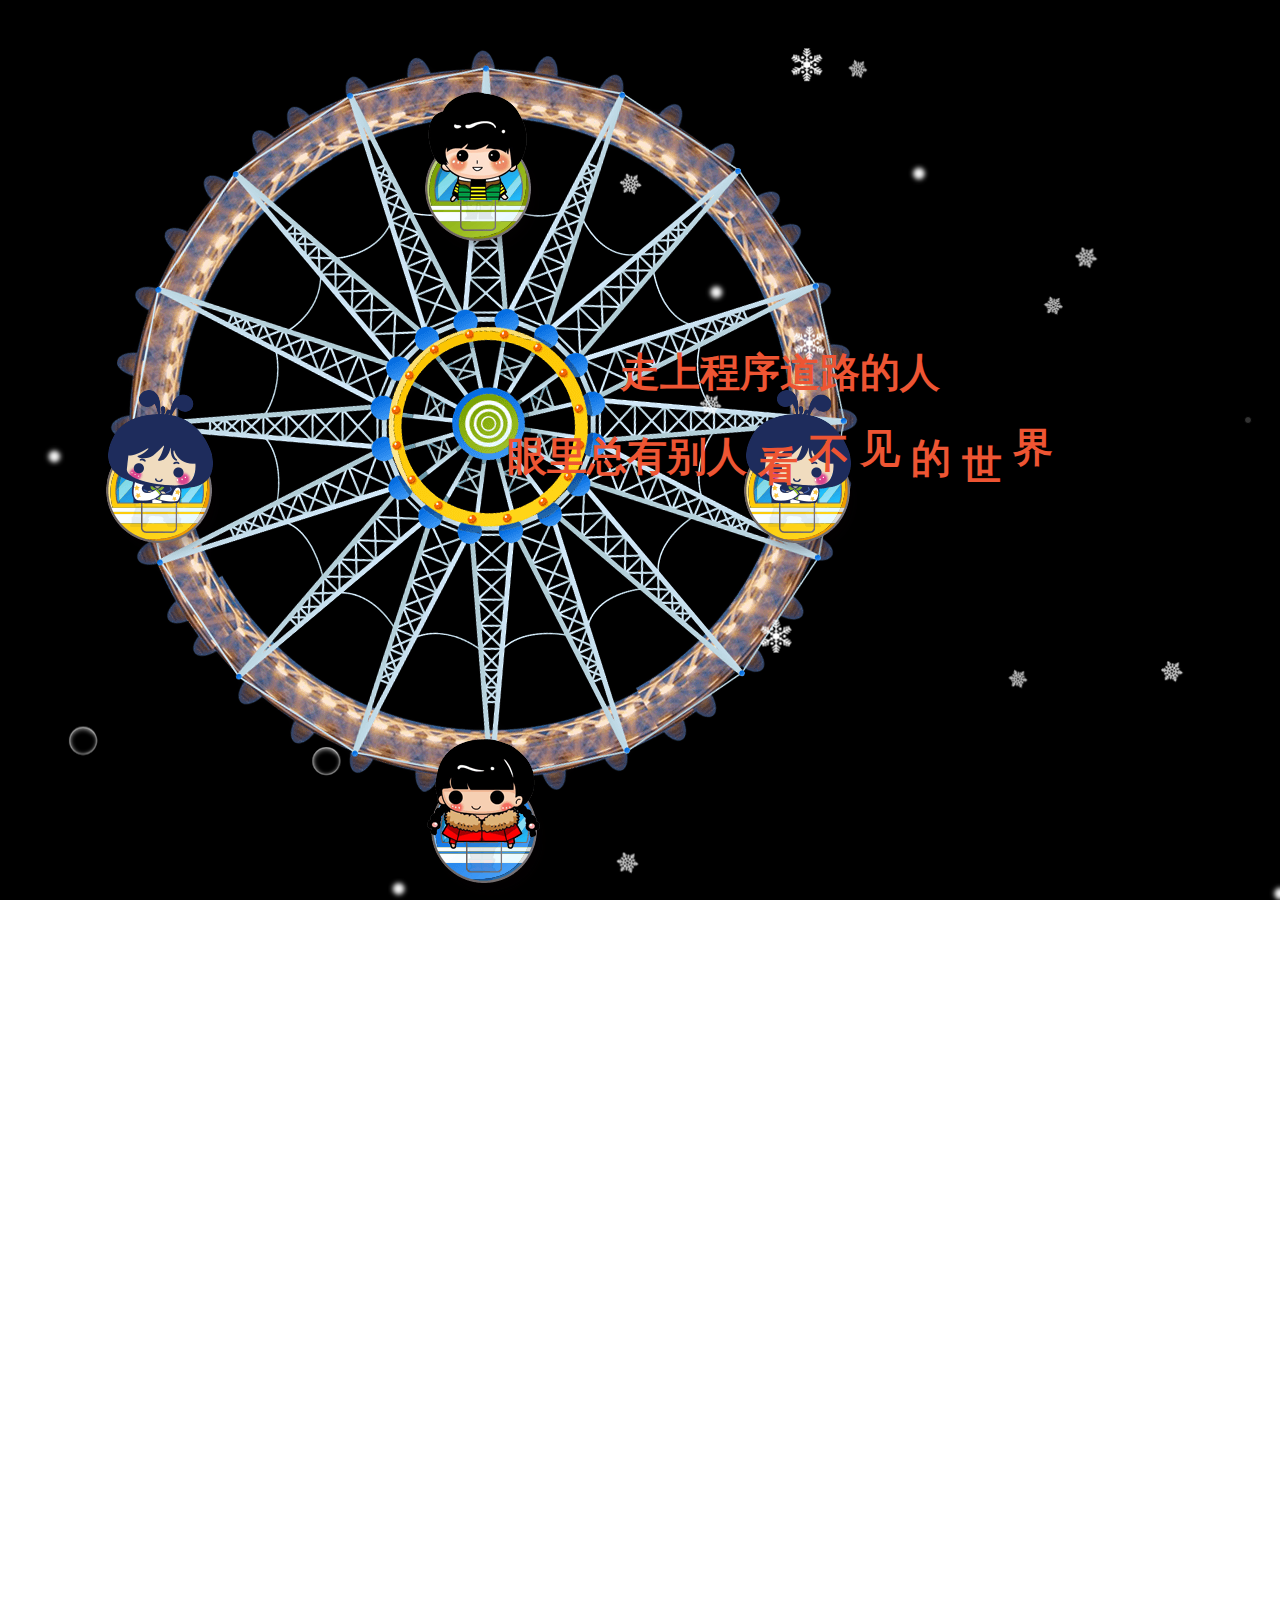
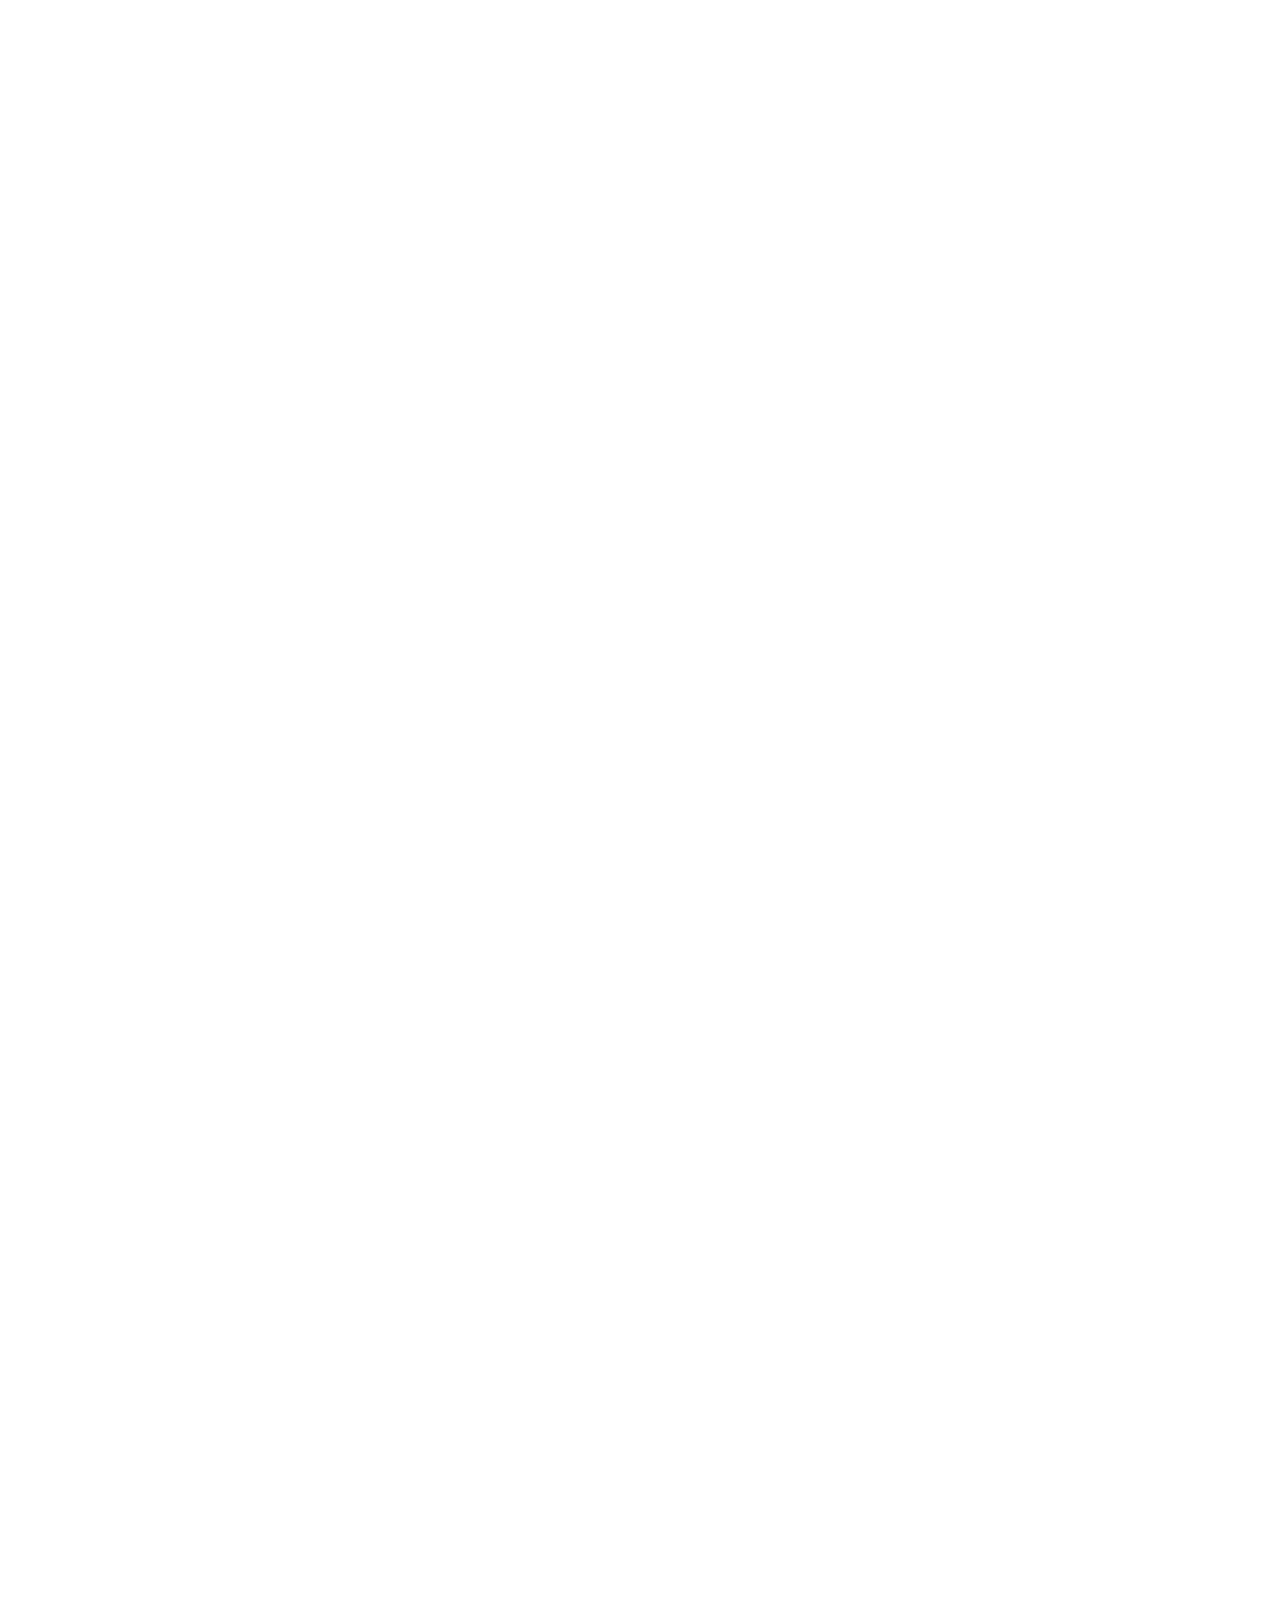
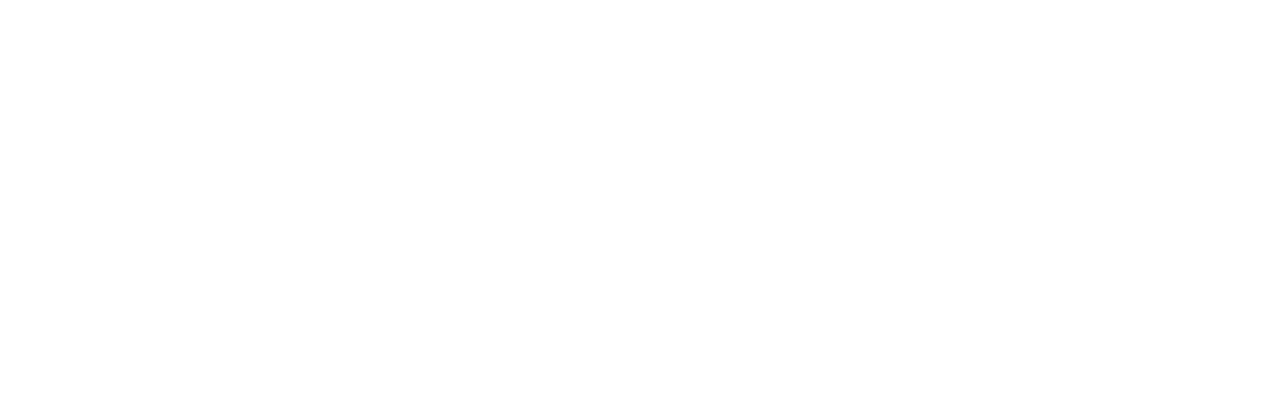
<file: index.html>
<!DOCTYPE html>
<html>
<head lang="en">
    <meta charset="utf-8">
    <title>进入</title>
    <!--视口属性-->
    <meta name="viewport" content="width=device-width, initial-scale=1">
    <!--ie浏览器专用头部-->
		<meta http-equiv="X-UA-Compatible" content="IE=edge">
    <!--网站图标-->
    <link rel="shortcut icon" href="images/favicon.png">
    <link rel="stylesheet" href="css/bootstrap.css">
    <link rel="stylesheet"
          href="css/jquery.fullPage.css"/>
    <link rel="stylesheet" href="css/base.css"/>
<!--     <link rel="stylesheet" -->
<!--           href="css/index.css"/> -->
    <!--根据屏幕大小设置不同样式-->
    <link media="screen and (min-width:992px)"rel="stylesheet" href="css/index.css"/>
    <!--第三方编写的js文件，让老ie兼容html5新标签；让老ie支持响应式网页的必备内容--css媒体查询-->
    <!--[if lt IE 9]>
    <script src="js/html5shiv.min.js"></script>
    <script src="js/respond.min.js"></script>
    <![endif]-->
    <script src="js/jquery.min.js"></script>
    <script src="js/jquery-ui.min.js"></script><!--可以使用背景色-->
    <script src="js/jquery.fullPage.min.js"></script><!--全屏插件-->
    <script src="js/commonFunctions.js"></script><!--动画-->
    <script src="js/bootstrap.js"></script>
<style>
/*进入主页*/
.smallpage{
	width:200px;
	height:100px;
	line-height:100px;
	font-size:30px;
	font-weight:bold;
	border-radius:20px;
	background:pink;
	z-index:10;
	position:absolute;
	top:50%;
	left:50%;
	text-align:center;
	margin-top:-50px;
	margin-left:-100px;
}
</style>
</head>
<body>
<!--7.鼠标（拖拽原理）-->
<div class="mouse">
    <img src="images/pencil_green.gif" class="hidden-xs hidden-sm"/>
</div>

<div id="fullpage">
			<div class="section one">
					<canvas class="canvas"width="1900px"height="1000px"></canvas>
					<!--进入主页-->
					<a href="indexreal.html"class="smallpage hidden-md hidden-lg">进入主页</a>
					<!--摩天轮-->
					<!--实现原理：父盒子正向旋转一圈，小人逆向旋转一圈，无限循环-->
					<div class="roll">
							<img src="images/in/fsw.png"/>
							<img src="images/in/boy.png"/>
							<img src="images/in/girl.png"/>
							<img src="images/in/shamegirl.png"/>
							<img src="images/in/shamegirl.png"/>
					</div>
					<!--文字-->
					<!--飞入原理：使用css设置初始位置，和激活(.active)的位置，进行过渡-->
					<div class="text fr">
							<h2 class="">走上程序道路的人</h2>
							<h2 class="">眼里总有别人
									<span>看</span>
									<span>不</span>
									<span>见</span>
									<span>的</span>
									<span>世</span>
									<span>界</span>
							</h2>
					</div>
			</div>
			<div class="section two">
					<canvas class="canvas"width="1900px"height="1000px"></canvas>
					<!--女孩滑梯-->
					<div class="img">
							<img src="images/in/79a9b330239fe736093943fc20f822ec.png"/>
							<img src="images/in/cloud.png"/>
					</div>
					<!--旋转立方体-->
					<div class="box">
							<div class="one">
									<img src="images/index/250x250-kos-1.jpg"/>
							</div>
							<div class="two">
									<img src="images/index/250x250-kos-2.jpg"/>
							</div>
							<div class="three">
									<img src="images/index/250x250-kos-3.jpg"/>
							</div>
							<div class="four">
									<img src="images/index/250x250-kos-4.jpg"/>
							</div>
							<div class="five">
									<img src="images/index/250x250-kos-5.jpg"/>
							</div>
							<div class="six">
									<img src="images/index/250x250-kos-6.jpg"/>
							</div>
					</div>
			</div>
			<div class="section three">
					<canvas class="canvas"width="1900px"height="1000px"></canvas>
					<ul class="clear">
							<li>
									<a href="#">
											<img src="images/index/250x250-kos-7.jpg"/>
									</a>
									<a href="#">
									</a>
									<a href="#">
									</a>
							</li>
							<li>
									<a href="#">
											<img src="images/index/250x250-kos-8.jpg"/>
									</a>
									<a href="#">
											<img src="images/index/250x250-kos-8.jpg"/>
									</a>
									<a href="#">
											<img src="images/index/250x250-kos-8.jpg"/>
									</a>
							</li>
							<li>
									<a href="#">
											<img src="images/index/250x250-kos-9.jpg"/>
									</a>
									<a href="#">
											<img src="images/index/250x250-kos-9.jpg"/>
									</a>
									<a href="#">
											<img src="images/index/250x250-kos-9.jpg"/>
									</a>
							</li>
							<li>
									<a href="#">
											<img src="images/index/250x250-kos-10.jpg"/>
									</a>
									<a href="#">
											<img src="images/index/250x250-kos-10.jpg"/>
									</a>
									<a href="#">
											<img src="images/index/250x250-kos-10.jpg"/>
									</a>
							</li>
							<li>
									<a href="#">
											<img src="images/index/250x250-kos-12.jpg"/>
									</a>
									<a href="#">
									</a>
									<a href="#">
									</a>
							</li>
					</ul>
			</div>
			<div class="section four">
					<canvas class="canvas"width="1900px"height="1000px"></canvas>
					<div class="num">
							<h2>5</h2>
							<h2>4</h2>
							<h2>3</h2>
							<h2>2</h2>
							<h2>1</h2>
					</div>
					<div class="loading">
							<h2>正在进入...</h2>
							<p></p>
					</div>
					<div class="img">
							<img src="images/in/g.png"
									 alt=""/>
					</div>
					<a href="indexreal.html">
							<img src="images/in/cl.png"/>
							<span>Click Me!</span>
					</a>
			</div>
</div>

<script src="js/index.js"></script>

</body>
</html>
</file>
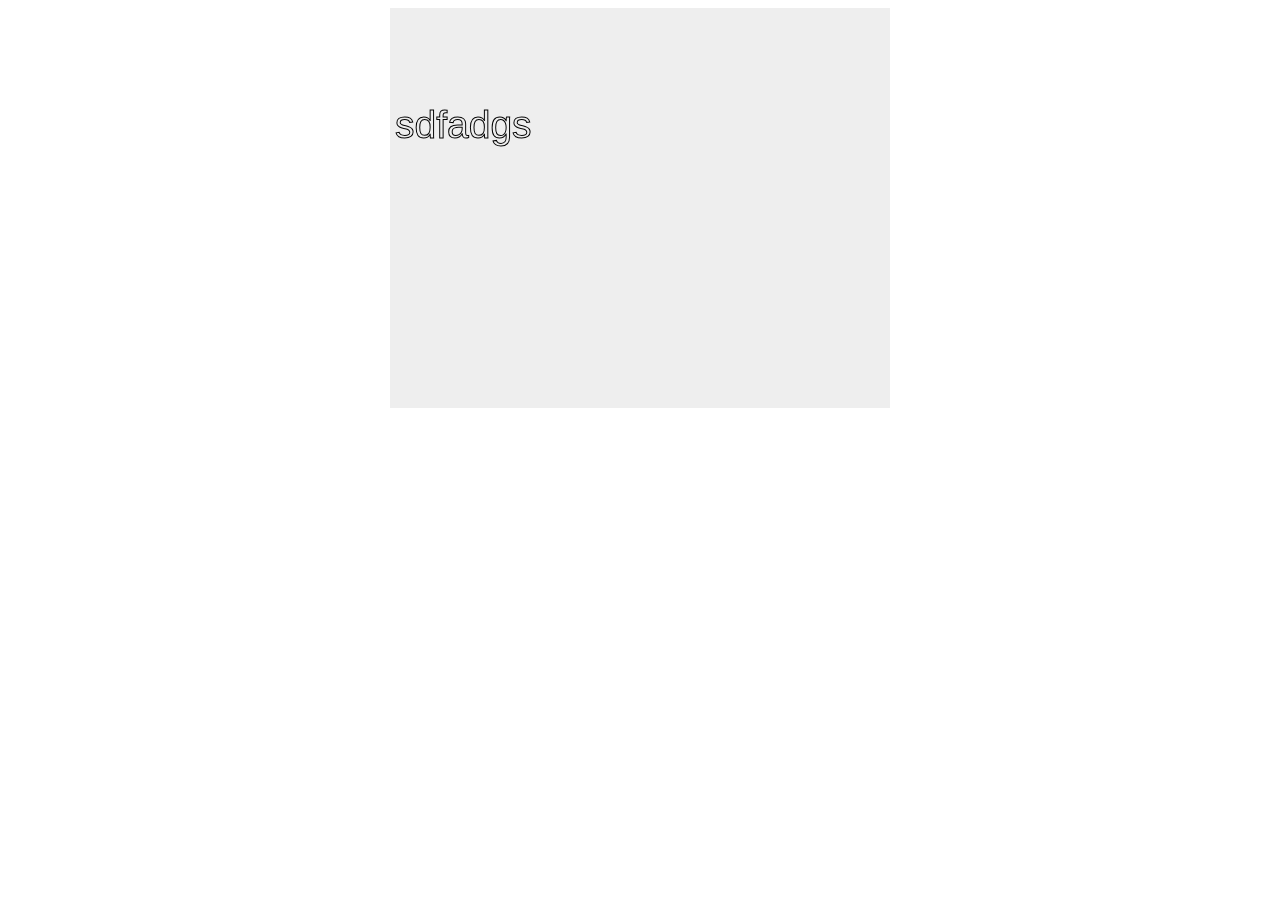
<file: res/08_canvas_text.html>
<!DOCTYPE html>
<html>
<head lang="en">
    <meta charset="UTF-8">
    <title></title>
    <style>
        body{
            text-align:center;
        }
        canvas{
            background:#eee;
        }
    </style>
</head>
<body>
    <canvas id="c3" width="500"height="400">
        您的浏览器不支持
    </canvas>
    <script>
        var c3=document.getElementById("c3");
        var ctx= c3.getContext("2d");
        var str="sdfadgs";
        ctx.textBaseline="top";
        ctx.font="39px sans-serif";//字体大小
        ctx.fillText(str,0,0);//填充文字
        var obj= ctx.measureText(str);
        var w = obj.width;

        ctx.strokeText(str,500-w,0);
        ctx.strokeText(str,0,400-39);
        ctx.strokeText(str,500-w,400-39);
        ctx.strokeText(str,(500-w)/2,(400-39)/2);

        var x=0;
        var dd=1;
        var timer = setInterval(function(){
            ctx.clearRect(0,0,500,400);
            x+=5*dd;
            ctx.strokeText(str,x,100);
            if(x>500-w)
                dd=-1
            else if(x<0)
                dd=1
        },500)
    </script>
</body>
</html>
</file>
<file: css/base.css>
body,div,h1,h2,h3,h4,h5,h6,ul,li,dl,dd,dt,p,img,iframe{
	margin:0;
	padding:0;
}
body{
	color:#666;
}
ul{
	list-style:none;
}
input{
	outline:none;
}
a{
	text-decoration: none;
	color:#000;
}
img{
	vertical-align: middle;
}
em{
	font-style:normal;
}



.main{
	width:1200px;
	margin:0 auto;
}
.bg{
	background-color:#42030E;
}
/*.bg-z{*/
	/*background-color:#82ad53;*/
/*}*/


.flex{
	display:flex;
	justify-content:space-between;
	flex-wrap:wrap;
}


/*iframe{*/
/*	outline:none;*/
/*	border:none;*/
/*}*/
#header-search{
	width:100%;
	margin-bottom:20px;
}
#header{
	width:100%;
	margin-bottom:20px;
}
#footer-shop{
	width:100%;
	margin-top:20px;
	margin-bottom:30px;
}
#footer{
	width:100%;
	margin-bottom:20px;
}



.fl{
	float:left;
}
.fr{
	float:right;
}
.clear:after{
	content:'';
	display:block;
	clear:both;
}

.border{
	border:1px solid #eee;
	box-sizing:border-box;
}
</file>
<file: css/index.css>
/*��һ��*/
/*Ħ����*/
.one,.two,.three,.four{
    overflow:hidden;
}
canvas{
    position:absolute;
    z-index:2;
}
#fullpage>div{
    overflow:hidden;
}
.one{
    opacity:0.8;
    transition: all 5s;
    /*background: url(../images/in/star.png) no-repeat;*/
    background:#000;
    background-size:100% 100%;
}
.one.active{
    opacity:1;
}
.one>.roll{
    width:768px;
    position:relative;
    top:40px;
    left:100px;
}
.one>.roll>img{
    position:absolute;
    transition:all 8s;
}
/*����Ħ������ת����*/
.one>.roll{
    width:768px;
    height:768px;
    transform-origin:center center;
    animation:roll 15s linear infinite;
}
.one>.roll>img:not(:first-child){
    transform-origin: top center;
    animation:rollto 15s linear infinite;
}
@keyframes roll {
    from{
        transform:rotate(0deg);
    }
    to{
        transform:rotate(360deg);
    }
}
@keyframes rollto {
    from{
        transform:rotate(0deg);
    }
    to{
        transform:rotate(-360deg);
    }
}
/*֮ǰ״̬*/
.one>.roll>img:nth-child(1){
    opacity:0;
}
.one>.roll>img:nth-child(2){
    /*left:50%;*/
    /*margin-left:-65px;*/
    /*top:50px;*/
    top:-200px;
}
.one>.roll>img:nth-child(3){
    /*left:50%;*/
    /*margin-left:-65px;*/
    /*top:698px;*/
    top:850px;
}
.one>.roll>img:nth-child(4){
    /*top:350px;*/
    /*left:0;*/
    left:-200px;
}
.one>.roll>img:nth-child(5){
    /*top:350px;*/
    /*right:0;*/
    right:-200px;
}

/*�����*/
.one.active>.roll>img:nth-child(1){
    opacity:1;
}
.one.active>.roll>img:nth-child(2){
    left:50%;
    margin-left:-65px;
    top:50px;
}
.one.active>.roll>img:nth-child(3){
    left:50%;
    margin-left:-65px;
    top:698px;
}
.one.active>.roll>img:nth-child(4){
    top:350px;
    left:0;
}
.one.active>.roll>img:nth-child(5){
    top:350px;
    right:0;
}

/*��һ������*/
.one>.text{
    width:600px;
    position:absolute;
    top:-100px;
    transition:all 5s;
}
.one>.text>h2{
    color:#ee5533;
    font-weight:bold;
    text-align:center;
    font-size:40px;
    margin-bottom:40px;
}
.one>.text>h2:last-child>span{
    position:relative;
}
.one>.text>h2:last-child>span:nth-child(1){
    top:10px;
}
.one>.text>h2:last-child>span:nth-child(2){
    top:-3px;
}
.one>.text>h2:last-child>span:nth-child(3){
    top:-8px;
}
.one>.text>h2:last-child>span:nth-child(4){
    top:2px;
}
.one>.text>h2:last-child>span:nth-child(5){
    top:9px;
}
.one>.text>h2:last-child>span:nth-child(6){
    top:-9px;
}
/*�������ֶ���*/
.one>.text>h2:first-child{
    animation: big 2s infinite alternate linear;
}
.one>.text>h2:last-child>span{
    animation: jump .3s infinite alternate linear;
}
@keyframes big {
    0%{
        transform:scale(1);
    }
    100%{
        transform:scale(1.5);
    }
}
@keyframes jump {
    from{}
    to{
        top:0;
    }
}
/*���ּ���*/
.one.active>.text{
    right:200px;
    top:50%;
    margin-top:-100px;
}
.one.active>.text>h2{

}
/*�ڶ���*/
/*Ů������*/
.two>.img{

}
.two>.img>img:nth-child(1){
    position:absolute;
    bottom:0;
}
.two>.img>img:nth-child(2){
    position:absolute;
    top:0;
    right:0;
    animation:cloud 3s infinite alternate linear;
}

@keyframes cloud {
    from{
        transform:scale(0.5);
    }
    to{
        transform:scale(0.7);
    }
}
/*�ڶ���������*/
.two>.box{
    width:300px;
    height:300px;
    position: relative;
    /*perspective: 1000px;*/
    /*transform:rotateY(30deg);*/
    transform-style: preserve-3d;
    /*transition:all 2s;*/
    animation:rotateBox 10s linear infinite 3s;
    left:50%;
    margin-left:-150px;
    top:50%;
    margin-top: -150px;
}
@keyframes rotateBox {
    0%{
        transform:rotateX(0deg) rotateY(0deg);
    }
    40%{
        transform:rotateX(0deg) rotateY(360deg);
    }
    100%{
        transform:rotateX(360deg) rotateY(0deg);
    }

}
.two>.box>div{
    width:100%;
    height:100%;
    position:absolute;
    opcaity:0.1;
    padding:20px;
    background:rgba(0,0,0,0.6);
    transition:all 5s 3s;
}
.two>.box>div>img{
    width:100%;
    height:100%;
}

/*�ڶ�����ת������δ����*/
/*��*/
.two>.box>div.one{
    /*transform:translateY(-150px) rotateX(90deg);*/
    transform:translateY(-300px) rotateX(0deg);
}
/*��*/
.two>.box>div.two{
    /*transform:translateY(150px) rotateX(90deg);*/
    transform:translateY(300px) rotateX(0deg);
}
/*��*/
.two>.box>div.three{
    /*transform:translateX(-150px) rotateY(90deg);*/
    transform:translateX(-300px) rotateY(0deg);
}
/*��*/
.two>.box>div.four{
    /*transform:translateX(150px) rotateY(90deg);*/
    transform:translateX(300px) rotateY(0deg);
}
/*ǰ*/
.two>.box>div.five{
    /*transform:translateZ(-150px);*/
    transform:translateZ(-300px);
}
/*��*/
.two>.box>div.six{
    /*transform:translateZ(150px);*/
    transform:translateZ(300px);
}
/*�ڶ�����ת�����弤��*/
/*��*/
.two.active>.box>div.one{
    transform:translateY(-150px) rotateX(90deg);
}
/*��*/
.two.active>.box>div.two{
    transform:translateY(150px) rotateX(90deg);
}
/*��*/
.two.active>.box>div.three{
    transform:translateX(-150px) rotateY(90deg);
}
/*��*/
.two.active>.box>div.four{
    transform:translateX(150px) rotateY(90deg);
}
/*ǰ*/
.two.active>.box>div.five{
    transform:translateZ(-150px);
}
/*��*/
.two.active>.box>div.six{
    transform:translateZ(150px);
}

/*������*/
.three>ul{
    padding:200px 400px;
}
.three>ul>li{
    width:150px;
    height:450px;
    float:left;
    transform:rotateZ(-45deg);
    margin-right:60px;
}
.three>ul>li:last-child{
    transform:translateX(-210px) rotateZ(45deg);
}
.three>ul>li:first-child{
    transform: translateY(210px) rotateZ(45deg);
}

.three>ul>li>a{
    dispaly:block;
    width:150px;
    height:150px;
}
.three>ul>li>a>img{
    width:100%;
    border:5px solid #008B8B;
    position:relative;
    transition:all 3s;
}
.three>ul>li:nth-child(2)>a:nth-child(1)>img,
.three>ul>li:nth-child(3)>a:nth-child(1)>img,
.three>ul>li:nth-child(4)>a:nth-child(1)>img{
    top:-500px;
}
.three>ul>li:nth-child(5)>a>img{
    top:-800px;
}
.three>ul>li:nth-child(1)>a>img,
.three>ul>li:nth-child(2)>a:nth-child(2)>img{
    left:-600px;
}
.three>ul>li:nth-child(4)>a:nth-child(2)>img{
    left:-900px;
}
.three>ul>li:nth-child(2)>a:nth-child(3)>img,
.three>ul>li:nth-child(3)>a:nth-child(3)>img,
.three>ul>li:nth-child(4)>a:nth-child(3)>img{
    top:900px;
}
.three>ul>li:nth-child(3)>a:nth-child(2)>img{
    opacity:0;
    transform:scale(0);
}
/*����������*!/*/
.three.active>ul>li:nth-child(2)>a:nth-child(1)>img,
.three.active>ul>li:nth-child(3)>a:nth-child(1)>img,
.three.active>ul>li:nth-child(4)>a:nth-child(1)>img,

.three.active>ul>li:nth-child(2)>a:nth-child(3)>img,
.three.active>ul>li:nth-child(3)>a:nth-child(3)>img,
.three.active>ul>li:nth-child(4)>a:nth-child(3)>img{
    top:0;
}
.three.active>ul>li:nth-child(5)>a>img{
    /*top:-910px;*/
    /*left:276px;*/
    top:0;
    left:0;
}
.three.active>ul>li:nth-child(1)>a>img,
.three.active>ul>li:nth-child(2)>a:nth-child(2)>img,
.three.active>ul>li:nth-child(4)>a:nth-child(2)>img{
    left:0;
}
.three.active>ul>li:nth-child(3)>a:nth-child(2)>img{
    opacity:1;
    transform:scale(1);
}

/*������*/
/*����ʱ*/
.four>.num{
    margin:0 auto;
    width:200px;
    position:relative;
}
.four>.num>h2{
    text-align:center;
    font-size:200px;
    position:absolute;
    opacity:0;
}
.four.active>.num>h2:nth-child(1){
    animation:text 1s alternate 1s;
}
.four.active>.num>h2:nth-child(2){
    animation:text 1s alternate 2s;
}
.four.active>.num>h2:nth-child(3){
    animation:text 1s alternate 3s;
}
.four.active>.num>h2:nth-child(4){
    animation:text 1s alternate 4s;
}
.four.active>.num>h2:nth-child(5){
    animation:text 1s alternate 5s;
}
@keyframes text {
    from{
        opacity:0;
    }
    to{
        opacity:1;
    }
}
/*����*/
.four>.loading{
    background:lightpink;
    width:400px;
    height:100px;
    margin:0 auto;
    border-radius:5px;

}
.four>.loading>h2{
    text-align:center;
}
.four>.loading>p{
    height:10px;
    border-radius:5px;
    background:orange;
    margin:0 auto;
    margin-top:20px;
    width:0%;
}
.four.active>.loading{
    animation: load 7s;
    opacity:0;
}
.four.active>.loading>p{
    width:80%;
    transition:all 7s;
}
@keyframes load {
    0%{
        opacity:0;
        margin-top:300px;
    }
    90%{
        opacity:1;
        margin-top:300px;
    }
    100%{
        margin-top:-30px;
        opacity:0;
    }
}
/*ͼƬ��Ů��*/
.four>.img{
    margin:0 auto;
    width:600px;
    margin-top:40px;
}
.four>.img>img{
    width:100%;
}
.four.active>.img{
    animation:girl 1s infinite alternate;
}
@keyframes girl {
    0%{
        /*opacity:0;*/
        margin-top:0px;
    }
    100%{
        /*opacity:1;*/
        margin-top:40px;
    }
}
/*�Ʋ�*/
.four>a{
    position:absolute;
    width:300px;
    z-index:5;
    top:120px;
    left:1800px;
    opacity:0;
}
.four>a>img{
    width:100%;
    cursor:pointer;
    transition:all .5s;
}
.four>a>img.big{
    transform:scale(1.4)
}
.four>a>span{
    position:absolute;
    font-size:45px;
    top:50px;
    left:42px;
}
.four.active>a{
    left:300px;
    opacity:1;
    transition:all 3s 5s;
    animation: click 1s infinite alternate;
}
.four.active>a:hover{
    transform:scale(1.3);
}
@keyframes click {
    0%{
        transform:rotate(10deg);
    }
    100%{
        transform:rotate(-10deg);
    }
}
/*7.���*/
.mouse{
    position:absolute;
    top:0;
    display:none;
    z-index:6;
}
</file>
